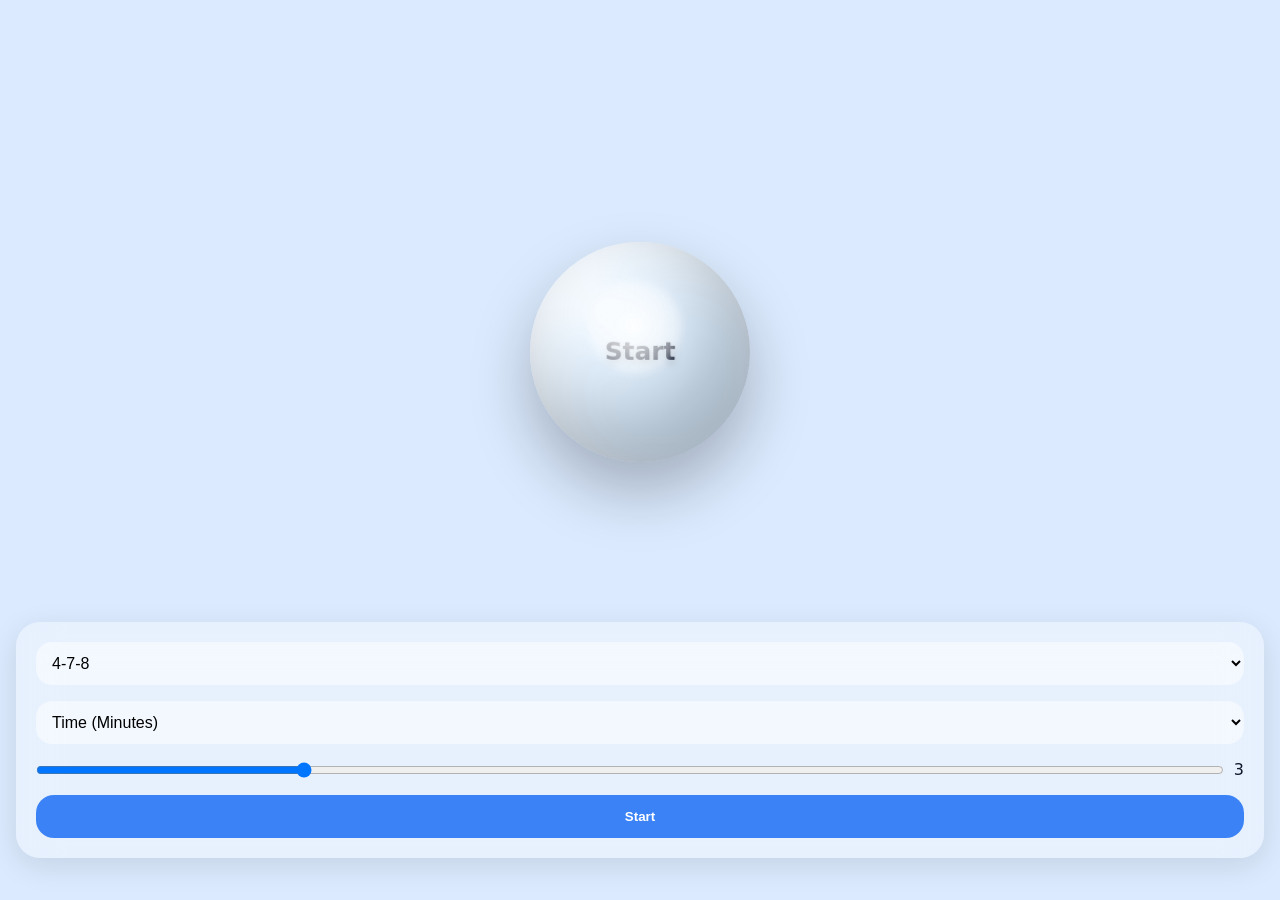
<file: index.html>
<!DOCTYPE html>
<html lang="en">
<head>
<meta charset="UTF-8">
<meta name="viewport" content="width=device-width, initial-scale=1.0, user-scalable=no">
<meta name="mobile-web-app-capable" content="yes" />
<meta name="apple-touch-fullscreen" content="yes" />
<meta name="apple-mobile-web-app-title" content="Stressless" />
<meta name="apple-mobile-web-app-capable" content="yes" />
<meta name="theme-color" content="#dbeafe" media="(prefers-color-scheme: light)">
<meta name="theme-color" content="#0f172a" media="(prefers-color-scheme: dark)">
<meta name="apple-mobile-web-app-status-bar-style" content="default">

<title>Stressless</title>

<link rel="manifest" href="manifest.json">
<link rel="apple-touch-icon" sizes="180x180" href="icon-180.png"/>
<link rel="apple-touch-startup-image"
href="icon-1290x2796.png"
media="(device-width: 430px)
and (device-height: 932px)
and (-webkit-device-pixel-ratio: 3)
and (orientation: portrait)">
<link rel="stylesheet" href="styles.css">
</head>

<body>

<main class="app">

<header class="session-info" id="sessionInfo" aria-live="polite"></header>

<section class="stage">

<div class="bubble" id="circle">
  <span id="display">Start</span>
</div>
    <!--
    <div class="circle" id="circle">
        <div class="inner" id="display">Start</div>
    </div>
    -->
    
</section>

<section class="controls glass" id="controls">

<select id="exercise" class="input">
<option value="4,7,8">4-7-8</option>
<option value="4,4,6">4-4-6</option>
</select>

<select id="mode" class="input">
<option value="time">Time (Minutes)</option>
<option value="cycles">Cycles</option>
</select>

<div class="slider-container">
<input type="range" min="1" max="10" value="3" id="amount" class="amount">
<span id="amount-value">3</span>
</div>

<button class="btn primary" id="startBtn">Start</button>

</section>

<button class="btn danger hidden" id="stopBtn">Stop</button>

</main>

<script src="app.js"></script>
</body>
</html>
</file>
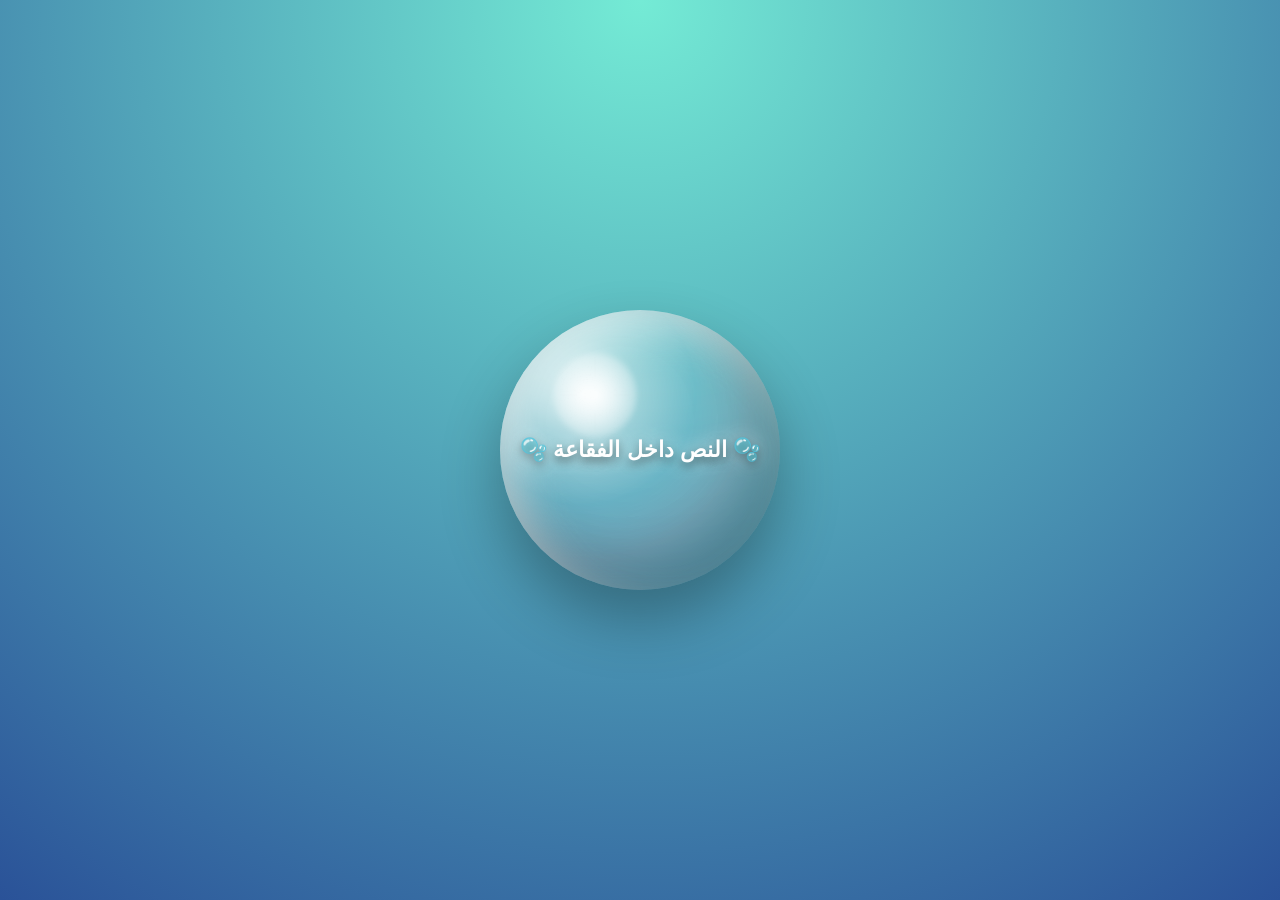
<file: test.html>
<!DOCTYPE html>
<html lang="ar">
<head>
<meta charset="UTF-8">
<meta name="viewport" content="width=device-width, initial-scale=1.0">
<title>Soap Bubble 3D</title>

<style>
body {
  margin: 0;
  height: 100vh;
  display: flex;
  justify-content: center;
  align-items: center;
  background: radial-gradient(circle at top, #74ebd5, #2a5298);
  font-family: Arial, sans-serif;
  direction: rtl;
  overflow: hidden;
}

.bubble {
  width: 280px;
  height: 280px;
  border-radius: 50%;
  position: relative;
  display: flex;
  justify-content: center;
  align-items: center;

  /* لون شفاف مع تدرج صابوني */
  background: radial-gradient(circle at 30% 30%,
      rgba(255,255,255,0.9) 0%,
      rgba(255,255,255,0.4) 20%,
      rgba(173,216,230,0.25) 40%,
      rgba(255,192,203,0.2) 60%,
      rgba(255,255,255,0.1) 80%,
      rgba(255,255,255,0.05) 100%);

  backdrop-filter: blur(8px);
  -webkit-backdrop-filter: blur(8px);

  box-shadow:
      inset -20px -30px 60px rgba(0,0,0,0.25),
      inset 20px 20px 40px rgba(255,255,255,0.6),
      0 30px 60px rgba(0,0,0,0.3);

  animation: float 5s ease-in-out infinite;
  transition: 0.4s ease;
}

/* لمعان الفقاعة */
.bubble::before {
  content: "";
  position: absolute;
  width: 90px;
  height: 90px;
  background: radial-gradient(circle,
      rgba(255,255,255,0.9),
      rgba(255,255,255,0.3) 60%,
      transparent 70%);
  border-radius: 50%;
  top: 40px;
  left: 50px;
  filter: blur(2px);
}

/* النص داخل الفقاعة */
.bubble span {
  color: white;
  font-size: 22px;
  font-weight: bold;
  text-align: center;
  padding: 20px;
  text-shadow:
      0 4px 10px rgba(0,0,0,0.5),
      0 0 20px rgba(255,255,255,0.8);
}

/* حركة عائمة */
@keyframes float {
  0% { transform: translateY(0px) scale(1); }
  50% { transform: translateY(-25px) scale(1.03); }
  100% { transform: translateY(0px) scale(1); }
}

.bubble:hover {
  transform: scale(1.07);
}
</style>
</head>

<body>

<div class="bubble">
  <span>🫧 النص داخل الفقاعة 🫧</span>
</div>

</body>
</html>
</file>
<file: styles.css>
:root {

--bg: #dbeafe;
--surface: rgba(255,255,255,0.35);
--text: #0f172a;
--primary: #3b82f6;
--accent: #10b981;

--blur: blur(20px);
--radius: 24px;
--transition: 0.4s ease;

}

@media (prefers-color-scheme: dark) {
:root {
--bg: #0f172a;
--surface: rgba(255,255,255,0.08);
--text: #f1f5f9;
--primary: #60a5fa;
--accent: #34d399;
}
}

* {
box-sizing: border-box;
margin:0;
padding:0;
touch-action:none;
}

html,body{
height:100%;
background: var(--bg);
overflow:hidden;
font-family: system-ui, sans-serif;
transition: background var(--transition);
}

body{
min-height: 100dvh;
display:flex;
justify-content:center;
align-items:center;
color: var(--text);
}

.app{
display:flex;
flex-direction:column;
justify-content:center;
align-items:center;
width:100%;
height:100%;
padding: 0 16px;
}

.glass{
background: var(--surface);
backdrop-filter: var(--blur);
border-radius: var(--radius);
padding:20px;
box-shadow: 0 8px 30px rgba(0,0,0,0.1);
}

.session-info{
height:40px;
font-weight:600;
margin-bottom:30px;
}

.stage{
height: min(480px, 55dvh);
display:flex;
align-items:center;
justify-content:center;
}

.circle{
width:220px;
height:220px;
border-radius:50%;
display:flex;
align-items:center;
justify-content:center;
background: radial-gradient(circle at 30% 30%, var(--primary), var(--accent));
transition: transform linear, box-shadow var(--transition);
box-shadow: 0 20px 40px rgba(0,0,0,0.15);
}

.bubble {
  width: 220px;
  height: 220px;
  border-radius: 50%;
  display: flex;
  justify-content: center;
  align-items: center;

  background: radial-gradient(circle at 30% 30%,
      rgba(255,255,255,0.7) 0%,
      rgba(255,255,255,0.35) 25%,
      rgba(255,255,255,0.15) 60%,
      rgba(255,255,255,0.08) 100%);

  backdrop-filter: blur(12px) saturate(140%);
  -webkit-backdrop-filter: blur(12px) saturate(140%);

  box-shadow:
      inset -30px -40px 80px rgba(0,0,0,0.25),
      inset 25px 25px 50px rgba(255,255,255,0.6),
      0 30px 60px rgba(0,0,0,0.25);

animation: float 6s ease-in-out infinite;
transition: transform 1s cubic-bezier(.4,0,.2,1),
            box-shadow var(--transition);
}

/* وضع التنفس */
.bubble.breathing {
  animation: none;
}

/* تأثير امتلاء الرئة */
.bubble.inhale {
  box-shadow:
      inset -40px -50px 100px rgba(0,0,0,0.3),
      inset 30px 30px 60px rgba(255,255,255,0.7),
      0 40px 80px rgba(0,0,0,0.35);
}

.bubble.exhale {
  box-shadow:
      inset -20px -25px 60px rgba(0,0,0,0.2),
      inset 15px 15px 35px rgba(255,255,255,0.5),
      0 20px 40px rgba(0,0,0,0.2);
}

/* لمعان */
.bubble::before {
  content: "";
  position: absolute;
  width: 100px;
  height: 100px;
  background: radial-gradient(circle,
      rgba(255,255,255,0.9),
      rgba(255,255,255,0.4) 60%,
      transparent 70%);
  border-radius: 50%;
  top: 35px;
  left: 55px;
  filter: blur(3px);
  pointer-events: none;
}

/* النص داخل الفقاعة (إحساس مغمور داخل سائل) */
.bubble span {
  position: relative;
  color: var(--text);
  font-size: 24px;
  font-weight: 700;
  text-align: center;
  padding: 20px;

  text-shadow:
      0 2px 8px rgba(0,0,0,0.25);

  mix-blend-mode: overlay;
  filter: contrast(110%) brightness(110%);
  transform: perspective(300px) translateZ(10px);
  transition: transform 1s cubic-bezier(.4,0,.2,1);
}

/* تشويه خفيف أثناء الشهيق */
.bubble.inhale span {
  transform: perspective(300px) scale(1.08) translateZ(20px);
}

/* رجوع طبيعي أثناء الزفير */
.bubble.exhale span {
  transform: perspective(300px) scale(0.98) translateZ(5px);
}

/* حركة عائمة */
@keyframes float {
  0% { transform: translateY(0px) scale(1); }
  50% { transform: translateY(-25px) scale(1.03); }
  100% { transform: translateY(0px) scale(1); }
}

.controls{
width: 100%;
max-width: 100%;
margin-top:30px;
display:flex;
flex-direction:column;
gap:16px;
}

.input{
padding:12px;
border-radius:16px;
border:none;
background:rgba(255,255,255,0.5);
font-size:16px;
}

.slider-container{
width: 100%;
display:flex;
align-items:center;
gap:10px;
}

.amount{
width: 100%;
}

button{
padding:14px;
border-radius:18px;
border:none;
font-weight:600;
cursor:pointer;
transition: all var(--transition);
}

button:active{
transform:scale(0.96);
}

.primary{
background:var(--primary);
color:white;
}

.danger{
background:#ef4444;
color:white;
margin-top:30px;
}

.hidden{
display:none;
}
</file>
